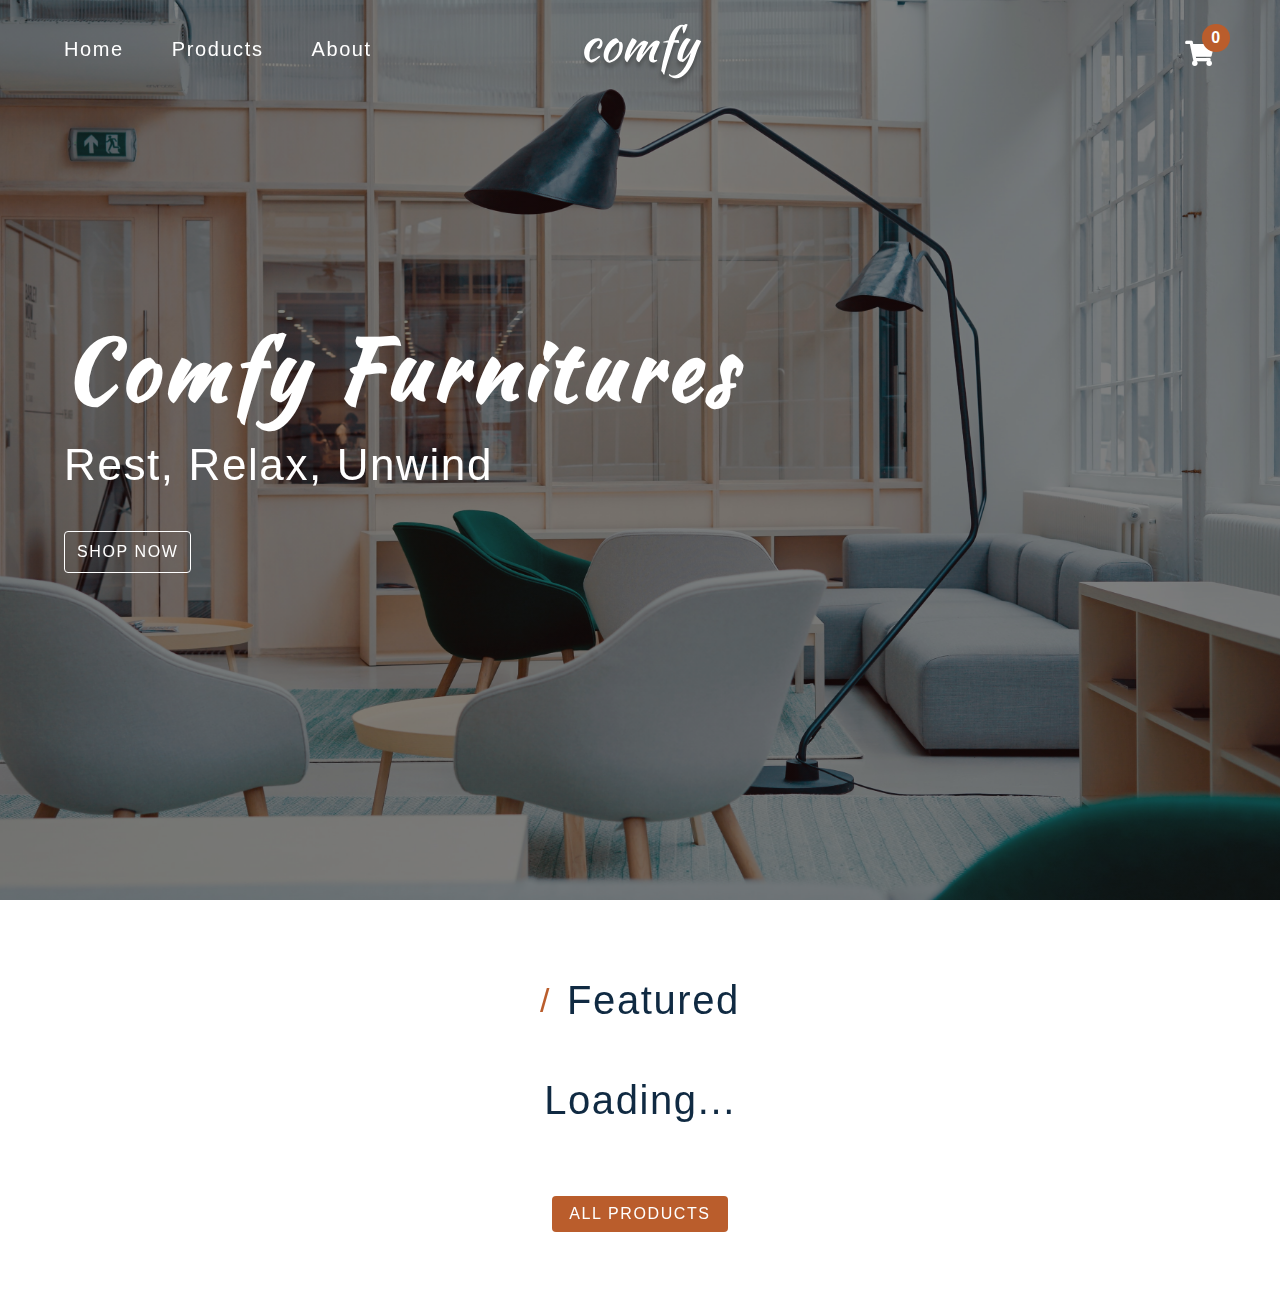
<file: index.html>
<!DOCTYPE html>
<html lang="en">
  <head>
    <meta charset="UTF-8" />
    <meta name="viewport" content="width=device-width, initial-scale=1.0" />
    <!-- font-awesome -->
    <link
      rel="stylesheet"
      href="https://cdnjs.cloudflare.com/ajax/libs/font-awesome/5.14.0/css/all.min.css"
    />

    <!-- styles css -->
    <link rel="stylesheet" href="styles.css" />
    <title>Home | Comfy</title>
  </head>
  <body>
    <!-- navbar -->
    <nav class="navbar">
      <div class="nav-center">
        <!-- links -->
        <div>
          <button class="toggle-nav">
            <i class="fas fa-bars"></i>
          </button>
          <ul class="nav-links">
            <li>
              <a href="index.html" class="nav-link"> home </a>
            </li>
            <li>
              <a href="products.html" class="nav-link"> products </a>
            </li>
            <li>
              <a href="about.html" class="nav-link"> about </a>
            </li>
          </ul>
        </div>
        <!-- logo -->
        <img src="./images/logo-white.svg" alt="logo" class="nav-logo" />
        <!-- cart icon -->
        <div class="toggle-container">
          <button class="toggle-cart">
            <i class="fas fa-shopping-cart"></i>
          </button>
          <span class="cart-item-count">1</span>
        </div>
      </div>
    </nav>
    <!-- hero -->
    <section class="hero">
      <div class="hero-container">
        <h1 class="text-slanted">Comfy Furnitures</h1>
        <h3>Rest, Relax, Unwind</h3>
        <a href="products.html" class="hero-btn"> shop now </a>
      </div>
    </section>
    <!-- sidebar -->
    <div class="sidebar-overlay">
      <aside class="sidebar">
        <!-- close -->
        <button class="sidebar-close">
          <i class="fas fa-times"></i>
        </button>
        <!-- links -->
        <ul class="sidebar-links">
          <li>
            <a href="index.html" class="sidebar-link">
              <i class="fas fa-home fa-fw"></i>
              home
            </a>
          </li>
          <li>
            <a href="products.html" class="sidebar-link">
              <i class="fas fa-couch fa-fw"></i>
              products
            </a>
          </li>
          <li>
            <a href="index.html" class="sidebar-link">
              <i class="fas fa-book fa-fw"></i>
              about
            </a>
          </li>
        </ul>
      </aside>
    </div>
    <!-- cart -->
    <div class="cart-overlay">
      <aside class="cart">
        <button class="cart-close">
          <i class="fas fa-times"></i>
        </button>
        <header>
          <h3 class="text-slanted">your bag</h3>
        </header>
        <!-- cart items -->
        <div class="cart-items">
          <!-- single item -->
          <!-- end of single item -->
        </div>
        <!-- footer -->
        <footer>
          <h3 class="cart-total text-slanted">total: $12.99</h3>
          <button class="cart-checkout btn">checkout</button>
        </footer>
      </aside>
    </div>
    <!-- featured products -->
    <section class="section featured">
      <div class="title">
        <h2><span>/</span>featured</h2>
      </div>
      <div class="featured-center section-center">
        <h2 class="section-loading">loading...</h2>
        <!-- single product -->

        <!-- end of single product -->
      </div>
      <a href="products.html" class="btn"> all products </a>
    </section>
    <script type="module" src="index.js"></script>
  </body>
</html>
</file>
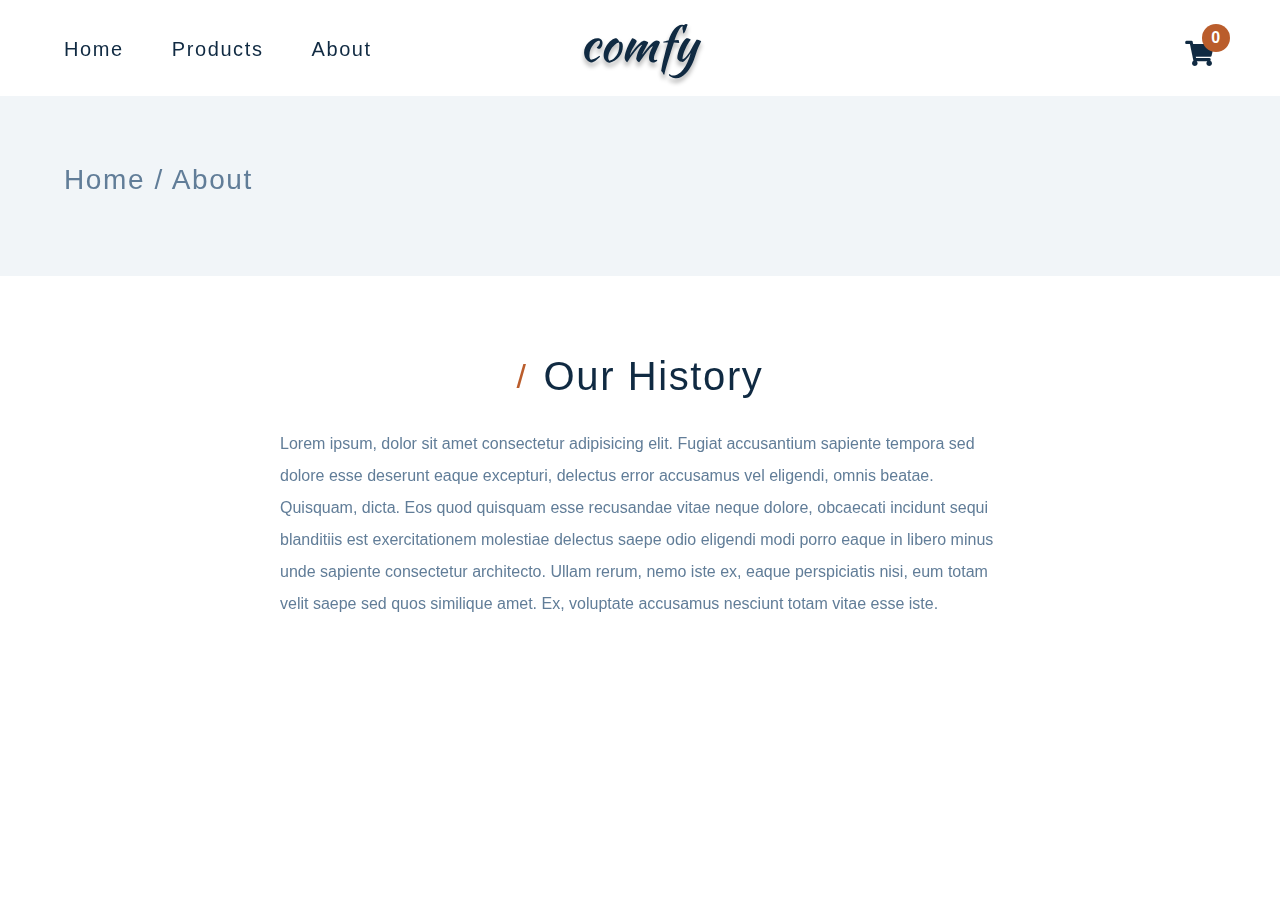
<file: about.html>
<!DOCTYPE html>
<html lang="en">
  <head>
    <meta charset="UTF-8" />
    <meta name="viewport" content="width=device-width, initial-scale=1.0" />
    <title>About | Comfy</title>
    <!-- font-awesome -->
    <link
      rel="stylesheet"
      href="https://cdnjs.cloudflare.com/ajax/libs/font-awesome/5.14.0/css/all.min.css"
    />

    <!-- styles css -->
    <link rel="stylesheet" href="styles.css" />
  </head>

  <body>
    <!-- navbar -->
    <nav class="navbar page">
      <div class="nav-center">
        <!-- links -->
        <div>
          <button class="toggle-nav">
            <i class="fas fa-bars"></i>
          </button>
          <ul class="nav-links">
            <li>
              <a href="index.html" class="nav-link"> home </a>
            </li>
            <li>
              <a href="products.html" class="nav-link"> products </a>
            </li>
            <li>
              <a href="about.html" class="nav-link"> about </a>
            </li>
          </ul>
        </div>
        <!-- logo -->
        <img src="./images/logo-black.svg" class="nav-logo" alt="logo" />
        <!-- cart icon -->
        <div class="toggle-container">
          <button class="toggle-cart">
            <i class="fas fa-shopping-cart"></i>
          </button>
          <span class="cart-item-count">1</span>
        </div>
      </div>
    </nav>
    <!-- hero -->
    <section class="page-hero">
      <div class="section-center">
        <h3 class="page-hero-title">Home / About</h3>
      </div>
    </section>
    <!-- sidebar -->
    <div class="sidebar-overlay">
      <aside class="sidebar">
        <!-- close -->
        <button class="sidebar-close">
          <i class="fas fa-times"></i>
        </button>
        <!-- links -->
        <ul class="sidebar-links">
          <li>
            <a href="index.html" class="sidebar-link">
              <i class="fas fa-home fa-fw"></i>
              home
            </a>
          </li>
          <li>
            <a href="products.html" class="sidebar-link">
              <i class="fas fa-couch fa-fw"></i>
              products
            </a>
          </li>
          <li>
            <a href="about.html" class="sidebar-link">
              <i class="fas fa-book fa-fw"></i>
              about
            </a>
          </li>
        </ul>
      </aside>
    </div>
    <!-- cart -->
    <div class="cart-overlay">
      <aside class="cart">
        <button class="cart-close">
          <i class="fas fa-times"></i>
        </button>
        <header>
          <h3 class="text-slanted">your bag</h3>
        </header>
        <!-- cart items -->
        <div class="cart-items">
          <!-- single product -->
          <!-- end of single product -->
        </div>
        <!-- footer -->
        <footer>
          <h3 class="cart-total text-slanted">total : $12.99</h3>
          <button class="cart-checkout btn">checkout</button>
        </footer>
      </aside>
    </div>
    <!-- about -->
    <section class="section section-center about-page">
      <div class="title">
        <h2><span>/</span> our history</h2>
      </div>
      <p class="about-text">
        Lorem ipsum, dolor sit amet consectetur adipisicing elit. Fugiat
        accusantium sapiente tempora sed dolore esse deserunt eaque excepturi,
        delectus error accusamus vel eligendi, omnis beatae. Quisquam, dicta.
        Eos quod quisquam esse recusandae vitae neque dolore, obcaecati incidunt
        sequi blanditiis est exercitationem molestiae delectus saepe odio
        eligendi modi porro eaque in libero minus unde sapiente consectetur
        architecto. Ullam rerum, nemo iste ex, eaque perspiciatis nisi, eum
        totam velit saepe sed quos similique amet. Ex, voluptate accusamus
        nesciunt totam vitae esse iste.
      </p>
    </section>
    <script type="module" src="./src/pages/about.js"></script>
  </body>
</html>
</file>
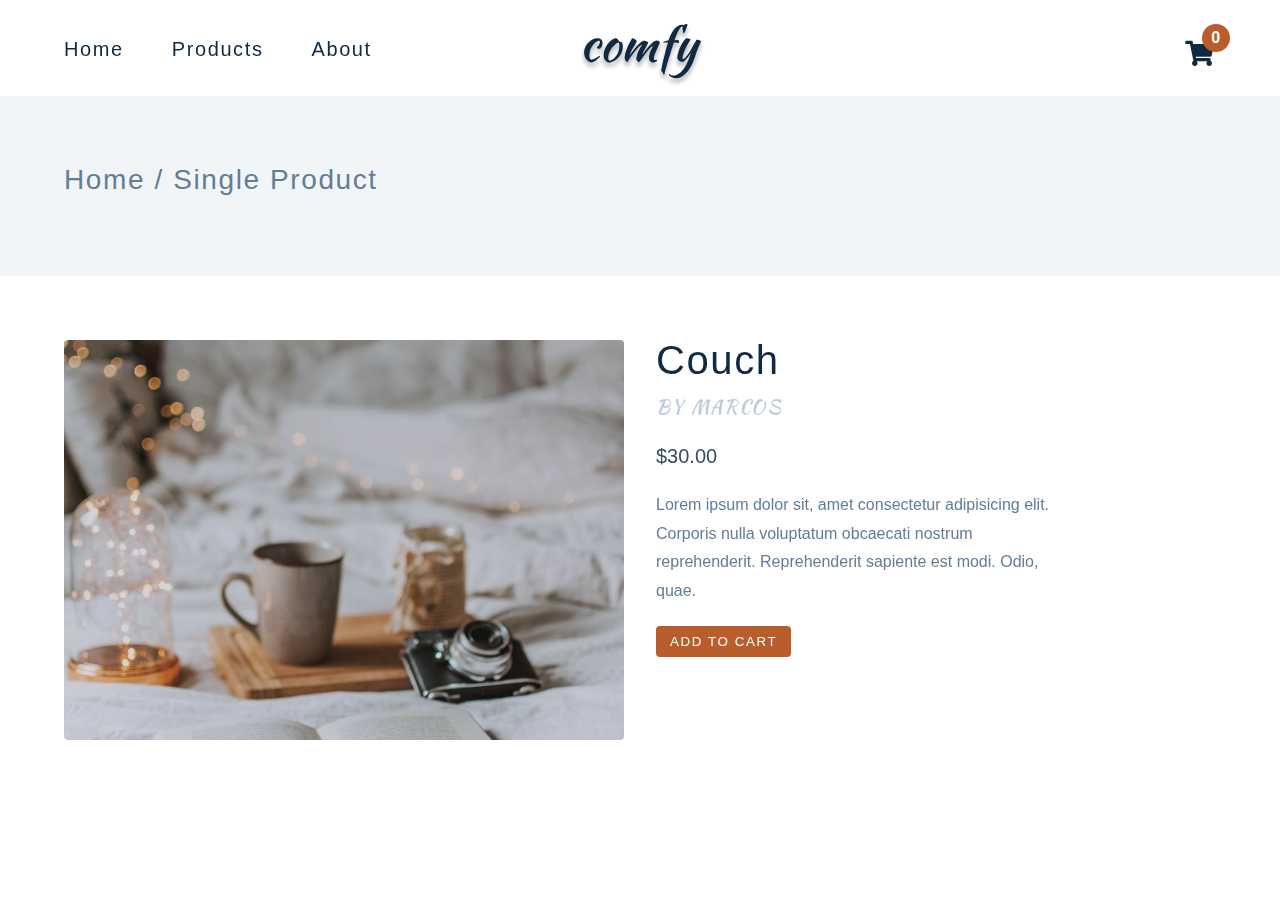
<file: product.html>
<!DOCTYPE html>
<html lang="en">
  <head>
    <meta charset="UTF-8" />
    <meta name="viewport" content="width=device-width, initial-scale=1.0" />
    <title>Single Product</title>
    <!-- font-awesome -->
    <link
      rel="stylesheet"
      href="https://cdnjs.cloudflare.com/ajax/libs/font-awesome/5.14.0/css/all.min.css"
    />

    <!-- styles css -->
    <link rel="stylesheet" href="styles.css" />
  </head>
  <body>
    <!-- navbar -->
    <nav class="navbar page">
      <div class="nav-center">
        <!-- links -->
        <div>
          <button class="toggle-nav">
            <i class="fas fa-bars"></i>
          </button>
          <ul class="nav-links">
            <li>
              <a href="index.html" class="nav-link"> home </a>
            </li>
            <li>
              <a href="products.html" class="nav-link"> products </a>
            </li>
            <li>
              <a href="about.html" class="nav-link"> about </a>
            </li>
          </ul>
        </div>
        <!-- logo -->
        <img src="./images/logo-black.svg" alt="logo" class="nav-logo" />
        <!-- cart icon -->
        <div class="toggle-container">
          <button class="toggle-cart">
            <i class="fas fa-shopping-cart"></i>
          </button>
          <span class="cart-item-count">1</span>
        </div>
      </div>
    </nav>
    <!-- hero -->
    <section class="page-hero">
      <div class="section-center">
        <h3 class="page-hero-title">home / single product</h3>
      </div>
    </section>
    <!-- sidebar -->
    <div class="sidebar-overlay">
      <aside class="sidebar">
        <!-- close -->
        <button class="sidebar-close">
          <i class="fas fa-times"></i>
        </button>
        <!-- links -->
        <ul class="sidebar-links">
          <li>
            <a href="index.html" class="sidebar-link">
              <i class="fas fa-home fa-fw"></i>
              home
            </a>
          </li>
          <li>
            <a href="products.html" class="sidebar-link">
              <i class="fas fa-couch fa-fw"></i>
              products
            </a>
          </li>
          <li>
            <a href="index.html" class="sidebar-link">
              <i class="fas fa-book fa-fw"></i>
              about
            </a>
          </li>
        </ul>
      </aside>
    </div>
    <!-- cart -->
    <div class="cart-overlay">
      <aside class="cart">
        <button class="cart-close">
          <i class="fas fa-times"></i>
        </button>
        <header>
          <h3 class="text-slanted">your bag</h3>
        </header>
        <!-- cart items -->
        <div class="cart-items">
          <!-- single item -->

          <!-- end of single item -->
        </div>
        <!-- footer -->
        <footer>
          <h3 class="cart-total text-slanted">total: $12.99</h3>
          <button class="cart-checkout btn">checkout</button>
        </footer>
      </aside>
    </div>
    <!-- product info -->
    <section class="single-product">
      <div class="section-center single-product-center">
        <img
          src="./images/main-bcg.jpeg"
          alt=""
          class="single-product-img img"
        />
        <article class="single-product-info">
          <div>
            <h2 class="single-product-title">couch</h2>
            <p class="single-product-company text-slanted">by marcos</p>
            <p class="single-product-price">$30.00</p>
            <div class="single-product-colors"></div>
            <p class="single-product-desc">
              Lorem ipsum dolor sit, amet consectetur adipisicing elit. Corporis
              nulla voluptatum obcaecati nostrum reprehenderit. Reprehenderit
              sapiente est modi. Odio, quae.
            </p>
            <button class="addToCartBtn btn" data-id="id">add to cart</button>
          </div>
        </article>
      </div>
    </section>
    <div class="page-loading">
      <h2>loading...</h2>
    </div>
    <script type="module" src="./src/pages/product.js"></script>
  </body>
</html>
</file>
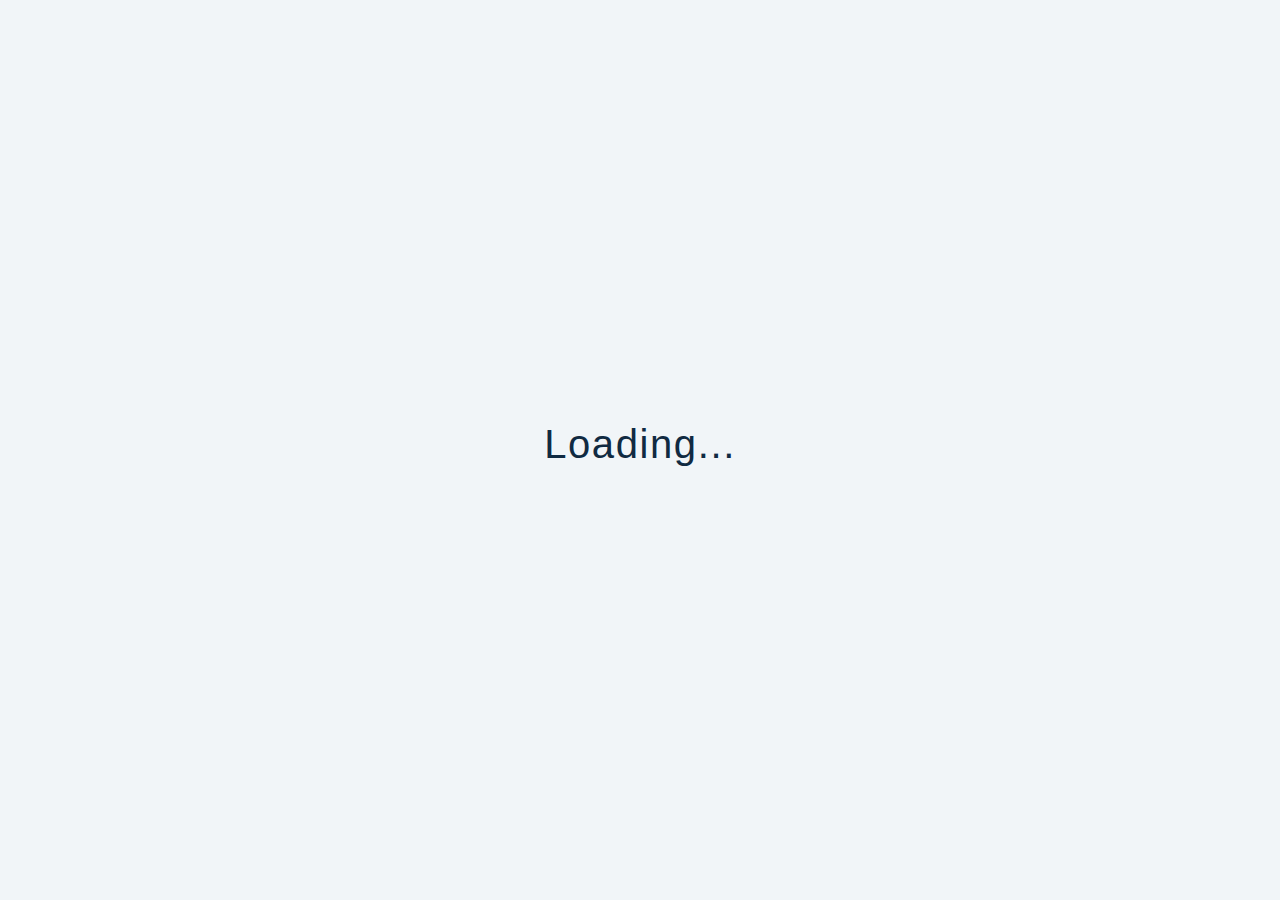
<file: products.html>
<!DOCTYPE html>
<html lang="en">
  <head>
    <meta charset="UTF-8" />
    <meta name="viewport" content="width=device-width, initial-scale=1.0" />
    <title>Products | Comfy</title>
    <!-- font-awesome -->
    <link
      rel="stylesheet"
      href="https://cdnjs.cloudflare.com/ajax/libs/font-awesome/5.14.0/css/all.min.css"
    />

    <!-- styles css -->
    <link rel="stylesheet" href="styles.css" />
  </head>
  <body>
    <!-- navbar -->
    <nav class="navbar page">
      <div class="nav-center">
        <!-- links -->
        <div>
          <button class="toggle-nav">
            <i class="fas fa-bars"></i>
          </button>
          <ul class="nav-links">
            <li>
              <a href="index.html" class="nav-link"> home </a>
            </li>
            <li>
              <a href="products.html" class="nav-link"> products </a>
            </li>
            <li>
              <a href="about.html" class="nav-link"> about </a>
            </li>
          </ul>
        </div>
        <!-- logo -->
        <img src="./images/logo-black.svg" alt="logo" class="nav-logo" />
        <!-- cart icon -->
        <div class="toggle-container">
          <button class="toggle-cart">
            <i class="fas fa-shopping-cart"></i>
          </button>
          <span class="cart-item-count">1</span>
        </div>
      </div>
    </nav>
    <!-- hero -->
    <section class="page-hero">
      <div class="section-center">
        <h3 class="page-hero-title">home / Products</h3>
      </div>
    </section>
    <!-- sidebar -->
    <div class="sidebar-overlay">
      <aside class="sidebar">
        <!-- close -->
        <button class="sidebar-close">
          <i class="fas fa-times"></i>
        </button>
        <!-- links -->
        <ul class="sidebar-links">
          <li>
            <a href="index.html" class="sidebar-link">
              <i class="fas fa-home fa-fw"></i>
              home
            </a>
          </li>
          <li>
            <a href="products.html" class="sidebar-link">
              <i class="fas fa-couch fa-fw"></i>
              products
            </a>
          </li>
          <li>
            <a href="index.html" class="sidebar-link">
              <i class="fas fa-book fa-fw"></i>
              about
            </a>
          </li>
        </ul>
      </aside>
    </div>
    <!-- cart -->
    <div class="cart-overlay">
      <aside class="cart">
        <button class="cart-close">
          <i class="fas fa-times"></i>
        </button>
        <header>
          <h3 class="text-slanted">your bag</h3>
        </header>
        <!-- cart items -->
        <div class="cart-items">
          <!-- single item -->

          <!-- end of single item -->
        </div>
        <!-- footer -->
        <footer>
          <h3 class="cart-total text-slanted">total: $12.99</h3>
          <button class="cart-checkout btn">checkout</button>
        </footer>
      </aside>
    </div>
    <!-- products -->
    <section class="products">
      <!-- filters -->
      <div class="filters">
        <div class="filters-container">
          <!-- search -->
          <form class="input-form">
            <input type="text" class="search-input" placeholder="search..." />
          </form>
          <!-- categories -->
          <h4>company</h4>
          <article class="companies">
            <button class="company-btn">all</button>
            <button class="company-btn">ikea</button>
          </article>
          <!-- price -->
          <h4>price</h4>
          <form class="price-form">
            <input
              type="range"
              class="price-filter"
              min="0"
              value="50"
              max="100"
            />
          </form>
          <p class="price-value"></p>
        </div>
      </div>
      <!-- products -->
      <div class="products-container"></div>
    </section>
    <!-- page-loading -->
    <div class="page-loading">
      <h2>Loading...</h2>
    </div>
    <script type="module" src="./src/pages/products.js"></script>
  </body>
</html>
</file>
<file: styles.css>
@import url("https://fonts.googleapis.com/css2?family=Kaushan+Script&display=swap");
/*
=============== 
Variables
===============
*/

:root {
  /* dark shades of primary color*/
  --clr-primary-1: hsl(21, 91%, 17%);
  --clr-primary-2: hsl(21, 84%, 25%);
  --clr-primary-3: hsl(21, 81%, 29%);
  --clr-primary-4: hsl(21, 77%, 34%);
  /* primary/main color */
  --clr-primary-5: hsl(21, 62%, 45%);
  /* lighter shades of primary color */
  --clr-primary-6: hsl(21, 57%, 50%);
  --clr-primary-7: hsl(21, 65%, 59%);
  --clr-primary-8: hsl(21, 80%, 74%);
  --clr-primary-9: hsl(21, 94%, 87%);
  --clr-primary-10: hsl(21, 100%, 94%);
  /* darkest grey - used for headings */
  --clr-grey-1: #102a42;
  --clr-grey-2: hsl(211, 39%, 23%);
  --clr-grey-3: hsl(209, 34%, 30%);
  --clr-grey-4: hsl(209, 28%, 39%);
  /* grey used for paragraphs */
  --clr-grey-5: hsl(210, 22%, 49%);
  --clr-grey-6: hsl(209, 23%, 60%);
  --clr-grey-7: hsl(211, 27%, 70%);
  --clr-grey-8: hsl(210, 31%, 80%);
  --clr-grey-9: hsl(212, 33%, 89%);
  --clr-grey-10: hsl(210, 36%, 96%);
  --clr-white: #fff;
  --clr-red-dark: hsl(360, 67%, 44%);
  --clr-red-light: hsl(360, 71%, 66%);
  --clr-green-dark: hsl(125, 67%, 44%);
  --clr-green-light: hsl(125, 71%, 66%);
  --clr-black: #222;

  --transition: all 0.3s linear;
  --spacing: 0.1rem;
  --radius: 0.25rem;
  --light-shadow: 0 5px 15px rgba(0, 0, 0, 0.1);
  --dark-shadow: 0 5px 15px rgba(0, 0, 0, 0.2);
  --max-width: 1170px;
  --fixed-width: 620px;
}
/*
=============== 
Global Styles
===============
*/

*,
::after,
::before {
  margin: 0;
  padding: 0;
  box-sizing: border-box;
}
body {
  font-family: -apple-system, BlinkMacSystemFont, "Segoe UI", Roboto, Oxygen,
    Ubuntu, Cantarell, "Open Sans", "Helvetica Neue", sans-serif;
  background: var(--clr-white);
  color: var(--clr-grey-1);
  line-height: 1.5;
  font-size: 0.875rem;
}
ul {
  list-style-type: none;
}
a {
  text-decoration: none;
}
h1,
h2,
h3,
h4 {
  letter-spacing: var(--spacing);
  text-transform: capitalize;
  line-height: 1.25;
  margin-bottom: 0.75rem;
  font-weight: 400;
}
h1 {
  font-size: 3rem;
}
h2 {
  font-size: 2rem;
}
h3 {
  font-size: 1.25rem;
}
h4 {
  font-size: 0.875rem;
}
p {
  margin-bottom: 1.25rem;
  color: var(--clr-grey-5);
}
@media screen and (min-width: 800px) {
  h1 {
    font-size: 4rem;
  }
  h2 {
    font-size: 2.5rem;
  }
  h3 {
    font-size: 1.75rem;
  }
  h4 {
    font-size: 1rem;
  }
  body {
    font-size: 1rem;
  }
  h1,
  h2,
  h3,
  h4 {
    line-height: 1;
  }
}
.img {
  width: 100%;
  display: block;
}
.text-slanted {
  font-family: "Kaushan Script", cursive;
}
.section-center {
  width: 90vw;
  max-width: var(--max-width);
  margin: 0 auto;
}
.section {
  padding: 5rem 0;
}
.btn {
  background: var(--clr-primary-5);
  color: var(--clr-white);
  border-radius: var(--radius);
  padding: 0.375rem 0.75rem;
  text-transform: uppercase;
  letter-spacing: var(--spacing);
  display: inline-block;
  transition: var(--transition);
  border-color: transparent;
  cursor: pointer;
}
.btn:hover {
  background: var(--clr-primary-7);
  color: var(--clr-black);
}
.section-loading {
  text-align: center;
  position: absolute;
  top: 2rem;
  left: 50%;
  transform: translate(-50%, -50%);
  text-align: center;
}
.page-loading {
  position: fixed;
  top: 0;
  left: 0;
  width: 100%;
  height: 100%;
  background: var(--clr-grey-10);
  display: flex;
  align-items: center;
  justify-content: center;
}
/*
=============== 
Navbar
===============
*/

.navbar {
  height: 6rem;
  background: transparent;
  display: flex;
  align-items: center;
  justify-content: center;
}

.nav-center {
  width: 90vw;
  max-width: var(--max-width);
  display: flex;
  justify-content: space-between;
  align-items: center;
}
.nav-links {
  display: none;
}
.toggle-nav {
  background: var(--clr-primary-5);
  border-color: transparent;
  color: var(--clr-white);
  width: 3.75rem;
  height: 2.25rem;
  display: flex;
  align-items: center;
  justify-content: center;
  font-size: 1.5rem;
  border-radius: 2rem;
  cursor: pointer;
  transition: var(--transition);
}
.toggle-nav:hover {
  background: var(--clr-primary-3);
}
.toggle-container {
  position: relative;
  margin-top: 0.75rem;
}
.toggle-cart {
  background: transparent;
  border-color: transparent;
  font-size: 1.6rem;
  color: var(--clr-white);
  cursor: pointer;
}
.cart-item-count {
  position: absolute;
  top: -0.85rem;
  right: -0.85rem;
  background: var(--clr-primary-5);
  width: 1.75rem;
  height: 1.75rem;
  display: grid;
  place-items: center;
  border-radius: 50%;
  color: var(--clr-white);
  font-weight: bold;
  font-size: 1rem;
}
@media screen and (min-width: 800px) {
  .nav-center {
    position: relative;
  }
  .nav-logo {
    position: absolute;
    top: 50%;
    left: 65%;
    transform: translate(-50%, -50%);
  }
  .toggle-nav {
    display: none;
  }
  .nav-links {
    display: flex;
    font-size: 1.5rem;
    text-transform: capitalize;
  }
  .nav-link {
    color: var(--clr-white);
    margin-right: 3rem;
    letter-spacing: var(--spacing);
    transition: var(--transition);
    font-size: 1.25rem;
  }
  .nav-link:hover {
    color: var(--clr-primary-5);
  }
}
@media screen and (min-width: 992px) {
  .nav-logo {
    left: 50%;
  }
}
/* page navbar */
.page .nav-link {
  color: var(--clr-grey-1);
}
.page .nav-link:hover {
  color: var(--clr-primary-5);
}
.page .toggle-cart {
  color: var(--clr-grey-1);
}
/*
=============== 
Hero
===============
*/
.hero {
  min-height: 100vh;
  margin-top: -6rem;
  background: linear-gradient(rgba(0, 0, 0, 0.5), rgba(0, 0, 0, 0.5)),
    url(./images/cover\ page.jpg) center/cover;
  display: grid;
  place-items: center;
  color: var(--clr-white);
}
.hero-container {
  width: 90vw;
  max-width: var(--max-width);
}
.hero h1 {
  font-weight: 700;
}
.hero h3 {
  text-transform: none;
  font-size: 1.5rem;
}
.hero-btn {
  color: var(--clr-white);
  background: transparent;
  border: 1px solid var(--clr-white);
  padding: 0.5rem 0.75rem;
  display: inline-block;
  margin-top: 0.75rem;
  text-transform: uppercase;
  letter-spacing: var(--spacing);
  border-radius: var(--radius);
  transition: var(--transition);
}
.hero-btn:hover {
  background: var(--clr-white);
  color: var(--clr-primary-5);
}

@media screen and (min-width: 800px) {
  .hero h3 {
    font-size: 1.5rem;
    margin: rem 0;
  }
}

@media screen and (min-width: 992px) {
  .hero h1 {
    font-size: 5.25rem;
    letter-spacing: 5px;
  }
  .hero h3 {
    font-size: 2.75rem;
    margin: 2rem 0;
  }
}

/*s
=============== 
Sidebar
===============
*/
.sidebar-overlay {
  position: fixed;
  top: 0;
  left: 0;
  width: 100%;
  height: 100%;
  display: grid;
  place-items: center;
  z-index: -1;
  transition: var(--transition);
  opacity: 0;
  background: rgba(0, 0, 0, 0.5);
}
.sidebar-overlay.show {
  opacity: 1;
  z-index: 100;
}
.sidebar {
  width: 90vw;
  height: 95vh;
  max-width: var(--fixed-width);
  background: var(--clr-white);
  border-radius: var(--radius);
  box-shadow: var(--dark-shadow);
  position: relative;
  padding: 4rem;
  transform: scale(0);
}
.show .sidebar {
  transform: scale(1);
}
.sidebar-close {
  font-size: 2rem;
  background: transparent;
  border-color: transparent;
  color: var(--clr-grey-5);
  position: absolute;
  top: 1rem;
  right: 1rem;
  cursor: pointer;
}
.sidebar-link {
  font-size: 1.5rem;
  text-transform: capitalize;
  color: var(--clr-grey-1);
}
.sidebar-link i {
  color: var(--clr-grey-5);
  margin-right: 1rem;
  margin-bottom: 1rem;
}
@media screen and (min-width: 800px) {
  .sidebar-overlay {
    display: none;
  }
}
/*
=============== 
Cart
===============
*/
.cart-overlay {
  position: fixed;
  top: 0;
  left: 0;
  width: 100%;
  height: 100%;
  background: rgba(0, 0, 0, 0.5);
  transition: var(--transition);
  opacity: 0;
  z-index: -1;
}
.cart-overlay.show {
  opacity: 1;
  z-index: 100;
}
.cart {
  position: fixed;
  top: 0;
  right: 0;
  width: 100%;
  height: 100%;
  max-width: 400px;
  background: var(--clr-grey-10);
  padding: 3rem 1rem 0 1rem;
  display: grid;
  grid-template-rows: auto 1fr auto;
  transition: var(--transition);
  transform: translateX(100%);
  overflow: scroll;
}
.show .cart {
  transform: translateX(0);
}
.cart-close {
  font-size: 2rem;
  background: transparent;
  border-color: transparent;
  color: var(--clr-grey-5);
  position: absolute;
  top: 0.5rem;
  left: 1rem;
  cursor: pointer;
}
.cart header {
  text-align: center;
}
.cart header h3 {
  font-weight: 500;
}
.cart-total {
  text-align: center;
  margin-bottom: 2rem;
  font-weight: 500;
}
.cart-checkout {
  display: block;
  width: 75%;
  margin: 0 auto;
  margin-bottom: 3rem;
}
/* cart item */
.cart-item {
  margin: 1rem 0;
  display: grid;
  grid-template-columns: auto 1fr auto;

  column-gap: 1.5rem;
  align-items: center;
}
.cart-item-img {
  width: 75px;
  height: 50px;
  object-fit: cover;
  border-radius: var(--radius);
}
.cart-item-name {
  margin-bottom: 0.15rem;
}
.cart-item-price {
  margin-bottom: 0;
  font-size: 0.75rem;
  color: var(--clr-grey-3);
}
.cart-item-remove-btn {
  background: transparent;
  border-color: transparent;
  color: var(--clr-grey-5);
  letter-spacing: var(--spacing);
  cursor: pointer;
}
.cart-item-amount {
  margin-bottom: 0;
  text-align: center;
  color: var(--clr-grey-3);
  line-height: 1;
}
.cart-item-increase-btn,
.cart-item-decrease-btn {
  background: transparent;
  border-color: transparent;
  color: var(--clr-primary-5);
  cursor: pointer;
  font-size: 0.85rem;
  padding: 0.25rem;
}
/*
=============== 
Title
===============
*/

.title h2 {
  display: flex;
  justify-content: center;
  align-items: center;
  font-weight: 500;
}
.title span {
  color: var(--clr-primary-5);
  font-size: 0.85em;
  margin-right: 1rem;
}
/*
=============== 
product
===============
*/
.product-img {
  height: 15rem;
  object-fit: cover;
  border-radius: var(--radius);
}
.product-container {
  position: relative;
}
.product-icons {
  position: absolute;
  top: 50%;
  left: 50%;
  transform: translate(-50%, -50%);
  opacity: 0;
  display: flex;
  transition: var(--transition);
}
.product-icon {
  width: 2.25rem;
  height: 2.25rem;
  background: var(--clr-primary-5);
  color: var(--clr-white);
  display: grid;
  place-items: center;
  border-radius: 50%;
  transition: var(--transition);
  cursor: pointer;
  font-size: 1rem;
  border-color: transparent;
  margin: 0 0.5rem;
}
.product-icon:hover {
  background: var(--clr-primary-7);
}
.product-container:hover .product-icons {
  opacity: 1;
}
.product footer {
  padding: 0.75rem 0;
  text-align: center;
}
.product-name {
  margin-bottom: 0.25rem;
  text-transform: capitalize;
  letter-spacing: var(--spacing);
}
.product-price {
  margin-bottom: 0;
  color: var(--clr-grey-3);
  font-weight: 700;
}

.featured-center {
  margin: 3rem auto 2rem auto;
  display: grid;
  gap: 1rem;
  min-height: 6rem;
  position: relative;
}
.featured .btn {
  display: block;
  width: 11rem;
  margin: 0 auto;
  text-align: center;
}
@media screen and (min-width: 992px) {
  .featured-center {
    display: grid;
    grid-template-columns: 1fr 1fr;
  }
}
@media screen and (min-width: 1200px) {
  .featured-center {
    display: grid;
    grid-template-columns: 1fr 1fr 1fr;
  }
  .product .img {
    height: 13rem;
  }
}
/*
=============== 
About Page
===============
*/
.about-text {
  line-height: 2;
  max-width: 45em;
  margin: 0 auto;
  margin-top: 2rem;
}

/*
=============== 
Products Page
===============
*/
.products {
  width: 90vw;
  display: grid;
  grid-gap: 1rem;
  margin: 4rem auto;
  max-width: var(--max-width);
  position: relative;
}
.filters-container {
  position: sticky;
  top: 1rem;
}
.filters h4 {
  font-weight: 500;
  margin: 1.5rem 0 0.5rem;
}

.search-input {
  padding: 0.5rem;
  background: var(--clr-grey-10);
  border-radius: var(--radius);
  border-color: transparent;
  letter-spacing: var(--spacing);
}
.search-input::placeholder {
  text-transform: capitalize;
}
.company-btn {
  display: block;
  margin: 0.25em 0;
  padding: 0.25rem;
  text-transform: capitalize;
  background: transparent;
  border-color: transparent;
  letter-spacing: var(--spacing);
  color: var(--clr-grey-5);
  cursor: pointer;
  transition: var(--transition);
}
.company-btn:hover {
  color: var(--clr-grey-3);
}
.price-filter {
  background: var(--clr-grey-5) !important;
  color: var(--clr-grey-5);
}
@media screen and (min-width: 768px) {
  .products {
    grid-template-columns: 200px 1fr;
  }
  .categories {
    position: sticky;
    top: 1rem;
  }
}
@media screen and (min-width: 992px) {
  .products-container {
    display: grid;
    grid-template-columns: repeat(2, 1fr);
    gap: 1rem;
  }
  .products-container .product-img {
    height: 10rem;
  }
  .products-container .product-name {
    font-size: 0.85rem;
  }
  .products-container .product-price {
    font-size: 0.85rem;
  }
}
@media screen and (min-width: 1170px) {
  .products-container {
    grid-template-columns: repeat(3, 1fr);
  }
}
.filter-error {
  position: absolute;
  top: 5rem;
  left: 0;
  width: 100%;
  text-align: center;
  margin-top: 4rem;
}
/*
=============== 
Single Product Page
===============
*/
.page-hero {
  min-height: 20vh;
  display: grid;
  place-items: center;
  background: var(--clr-grey-10);
  color: var(--clr-grey-5);
}
.page-hero-title {
  font-weight: 500;
}
.single-product {
  padding: 2rem 0;
}
.single-product-center {
  margin: 2rem auto;
  display: grid;
  gap: 1rem 2rem;
}
.single-product-img {
  height: 25rem;
  border-radius: var(--radius);
  object-fit: cover;
}
.single-product-company {
  font-size: 1.2rem;
  color: var(--clr-grey-8);
  text-transform: uppercase;
  letter-spacing: var(--spacing);
  margin-bottom: 1.25rem;
}
.single-product-price {
  color: var(--clr-grey-3);
  font-size: 1.25rem;
  font-weight: 500;
}

.product-color {
  display: inline-block;
  width: 1rem;
  height: 1rem;
  border-radius: 50%;
  background: #222;
  margin: 0.5rem 0.5rem 1.5rem 0;
}

.single-product-desc {
  max-width: 25em;
  line-height: 1.8;
}
@media screen and (min-width: 992px) {
  .single-product-center {
    grid-template-columns: 1fr 1fr;
  }
}
</file>
